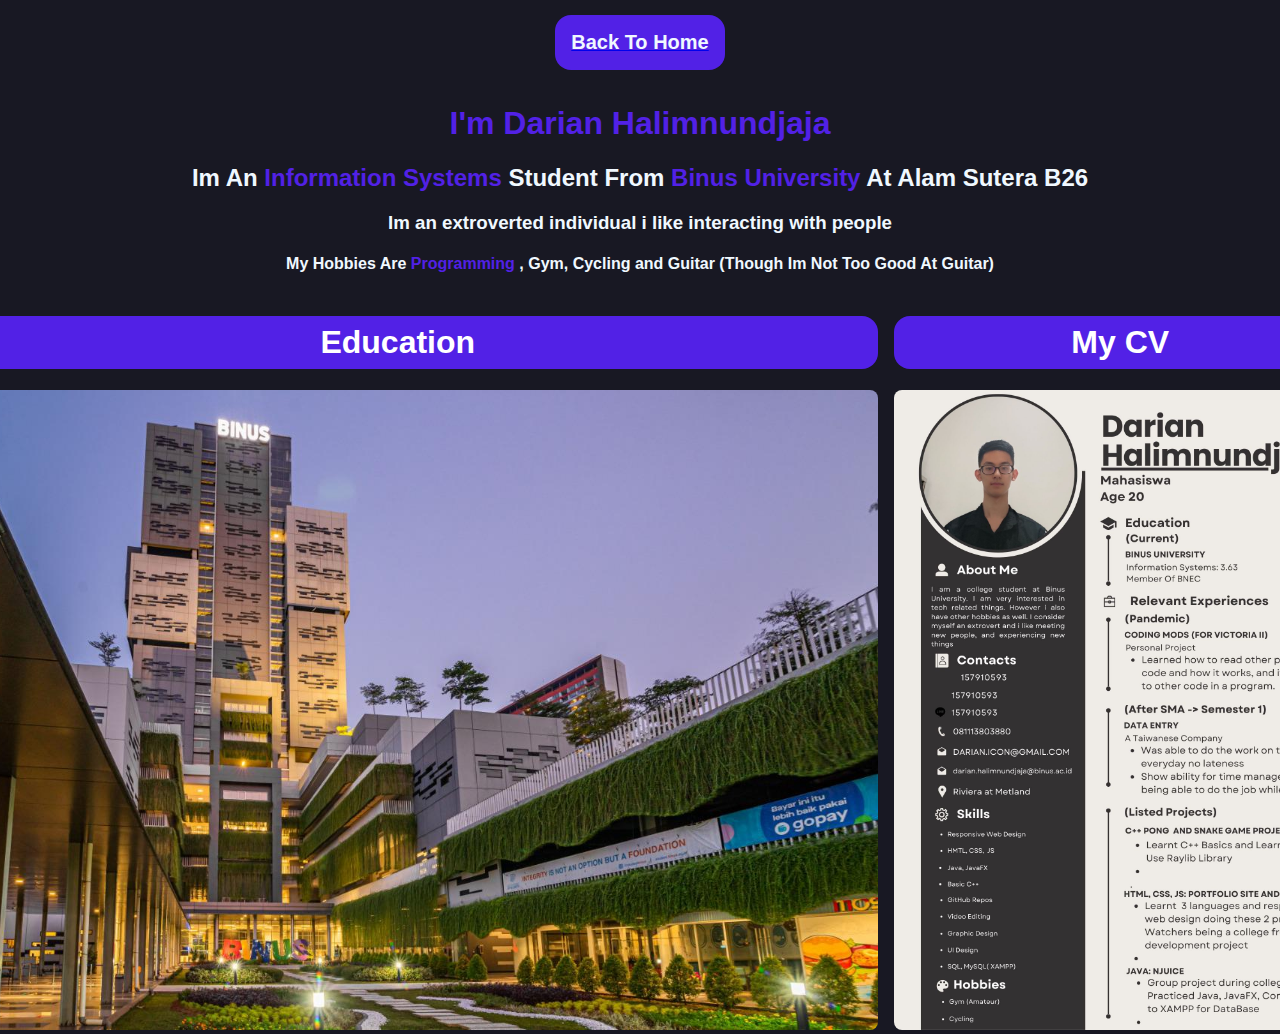
<file: docs/aboutme.html>
<!DOCTYPE html>
<html lang="en">

<head>
    <meta charset="UTF-8">
    <meta name="viewport" content="width=device-width, initial-scale=1.0">
    <title>About Me</title>
    <link rel="stylesheet" href="../CSS/aboutme.css">
</head>


<body>
    <div class="Header">
        <a class="headerDyiButton" href="../docs/index.html"><span class="HeaderText">Back To Home</span></a>
    </div>

    <div class="AHeader">
        <strong>
            <h1>I'm Darian Halimnundjaja</h1>
        </strong>
        <h2>Im An <strong>Information Systems</strong> Student From <strong>Binus University</strong> At Alam Sutera B26
        </h2>
        <h3>Im an extroverted individual i like interacting with people</h3>
        <h4>My Hobbies Are <strong>Programming</strong> , Gym, Cycling and Guitar (Though Im Not Too Good At Guitar)
        </h4>
    </div>

    <div class="contentRow">
        <div class="UnivBanner">
            <strong>
                <h1 class="bannerHeader">Education</h1>
            </strong>
            <img class="UNIVIMG" src="../ASSETS/binusalsut.jpeg" alt="">


        </div>

        <div class="UnivBanner">
            <strong>
                <h1 class="bannerHeader">My CV</h1>
            </strong>

            <img class="UNIVIMG" src="../ASSETS/CV REGULER.jpg" alt="">


        </div>


    </div>








</body>

</html>
</file>
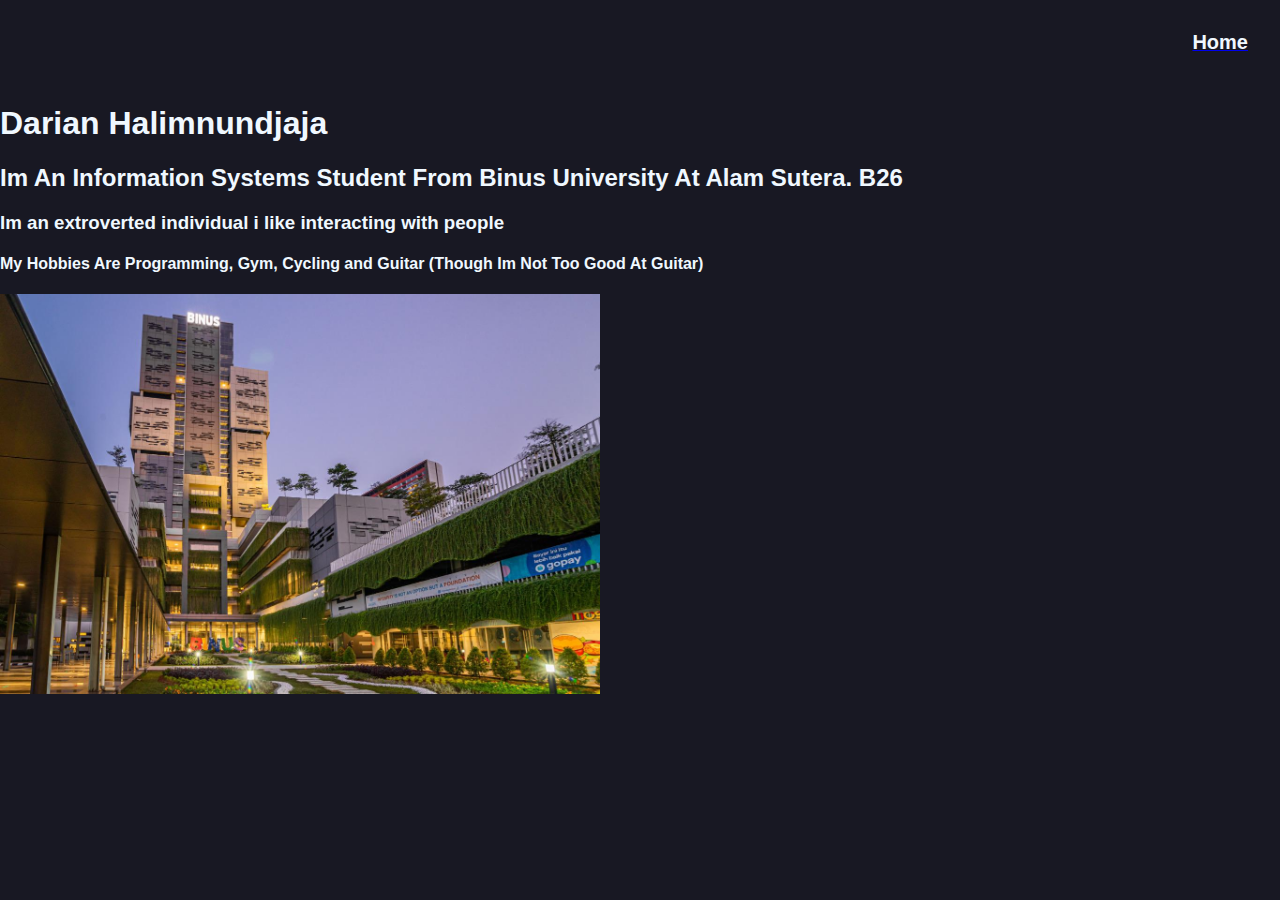
<file: HTML/aboutme.html>
<!DOCTYPE html>
<html lang="en">

<head>
    <meta charset="UTF-8">
    <meta name="viewport" content="width=device-width, initial-scale=1.0">
    <title>About Me</title>
    <link rel="stylesheet" href="../CSS/style.css">
</head>

<body>
    <div class="Header">
        <a href="../HTML/index.html"><span class="HeaderText">Home</span></a>
    </div>

    <div class="AHeader">
        <h1>Darian Halimnundjaja</h1>
        <h2>Im An Information Systems Student From Binus University At Alam Sutera. B26</h2>
        <h3>Im an extroverted individual i like interacting with people</h3>
        <h4>My Hobbies Are Programming, Gym, Cycling and Guitar (Though Im Not Too Good At Guitar)</h4>
    </div>

    <div class="UnivBanner">
        <img class="UNIVIMG" src="../ASSETS/binusalsut.jpeg" alt="">

          
    </div>

   

   
    
       

</body>

</html>
</file>
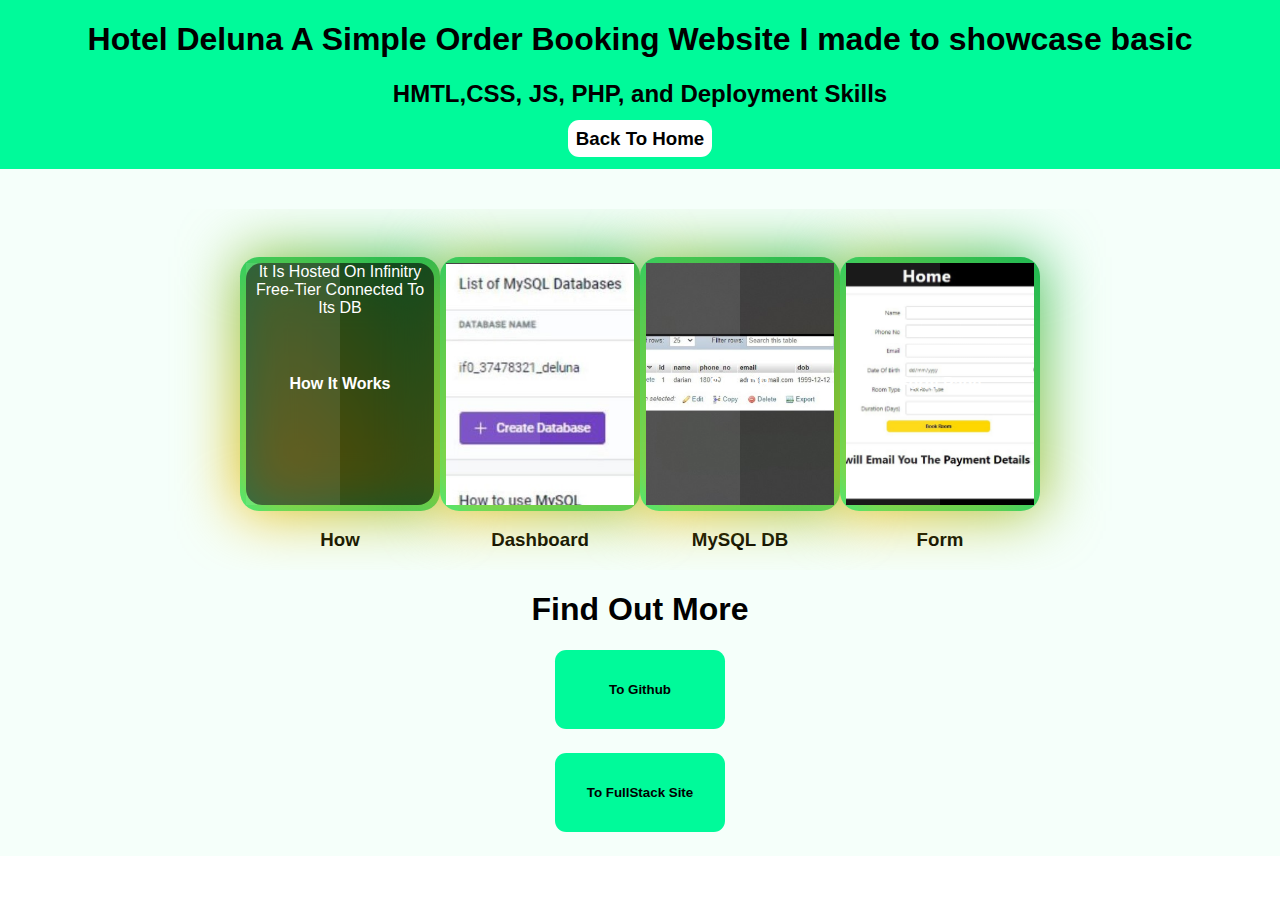
<file: projectsubpages/deluna.html>
<!DOCTYPE html>
<html lang="en">

<head>
    <meta charset="UTF-8">
    <meta name="viewport" content="width=device-width, initial-scale=1.0">
    <title>Deluna Project Detail</title>
    <link rel="stylesheet" href="./projectsubpageStylesheet.css">
</head>

<body>
    <div class="container">
      
        <div class="subHeader">
            <h1>Hotel Deluna A Simple Order Booking Website I made to showcase basic</h1>
            <h2>HMTL,CSS, JS, PHP, and Deployment Skills</h2>
            <h3><a class="backHome" href="../index.html">Back To Home</a></h3> 
        </div>

        <div class="cardContainer">
            <div class="cardContentContainer">
                <div class="card">
                    <span class="cardSpan">It Is Hosted On Infinitry Free-Tier Connected To Its DB</span>
                    <div class="content">How It Works</div>
                </div>
                <h3 class="cardHeader">How</h3>
            </div>

            <div class="cardContentContainer">
                <div class="card">
                    <span class="cardSpan"><img class="cardImg" src="./projectsubpageassets/Delunadash.jpg" alt=""></span>
                    <div class="content">Dashboard</div>
                </div>
                <h3 class="cardHeader">Dashboard</h3>
            </div>
          
            <div class="cardContentContainer">
                <div class="card">
                    <span class="cardSpan"><img class="cardImg" src="./projectsubpageassets/delunasql.jpg" alt=""></span>
                    <div class="content">SQL DB</div>
                </div>
                <h3 class="cardHeader">MySQL DB</h3>
            </div>
     
            <div class="cardContentContainer">
                <div class="card">
                    <span class="cardSpan"><img class="cardImg" src="./projectsubpageassets/delunabookform.jpg" alt=""></span>
                    <div class="content">Form Page</div>
                </div>
                <h3 class="cardHeader">Form</h3>
            </div>

        </div>

        <h1>Find Out More</h1>

        <div class="linksContainer">
           
            <button><a href="https://github.com/DarianHalim/HotelDelLuna">To Github</a></button>

            <button><a href="http://deluna.infinityfreeapp.com/">To FullStack Site</a></button>
        </div>


    </div>

</body>

</html>
</file>
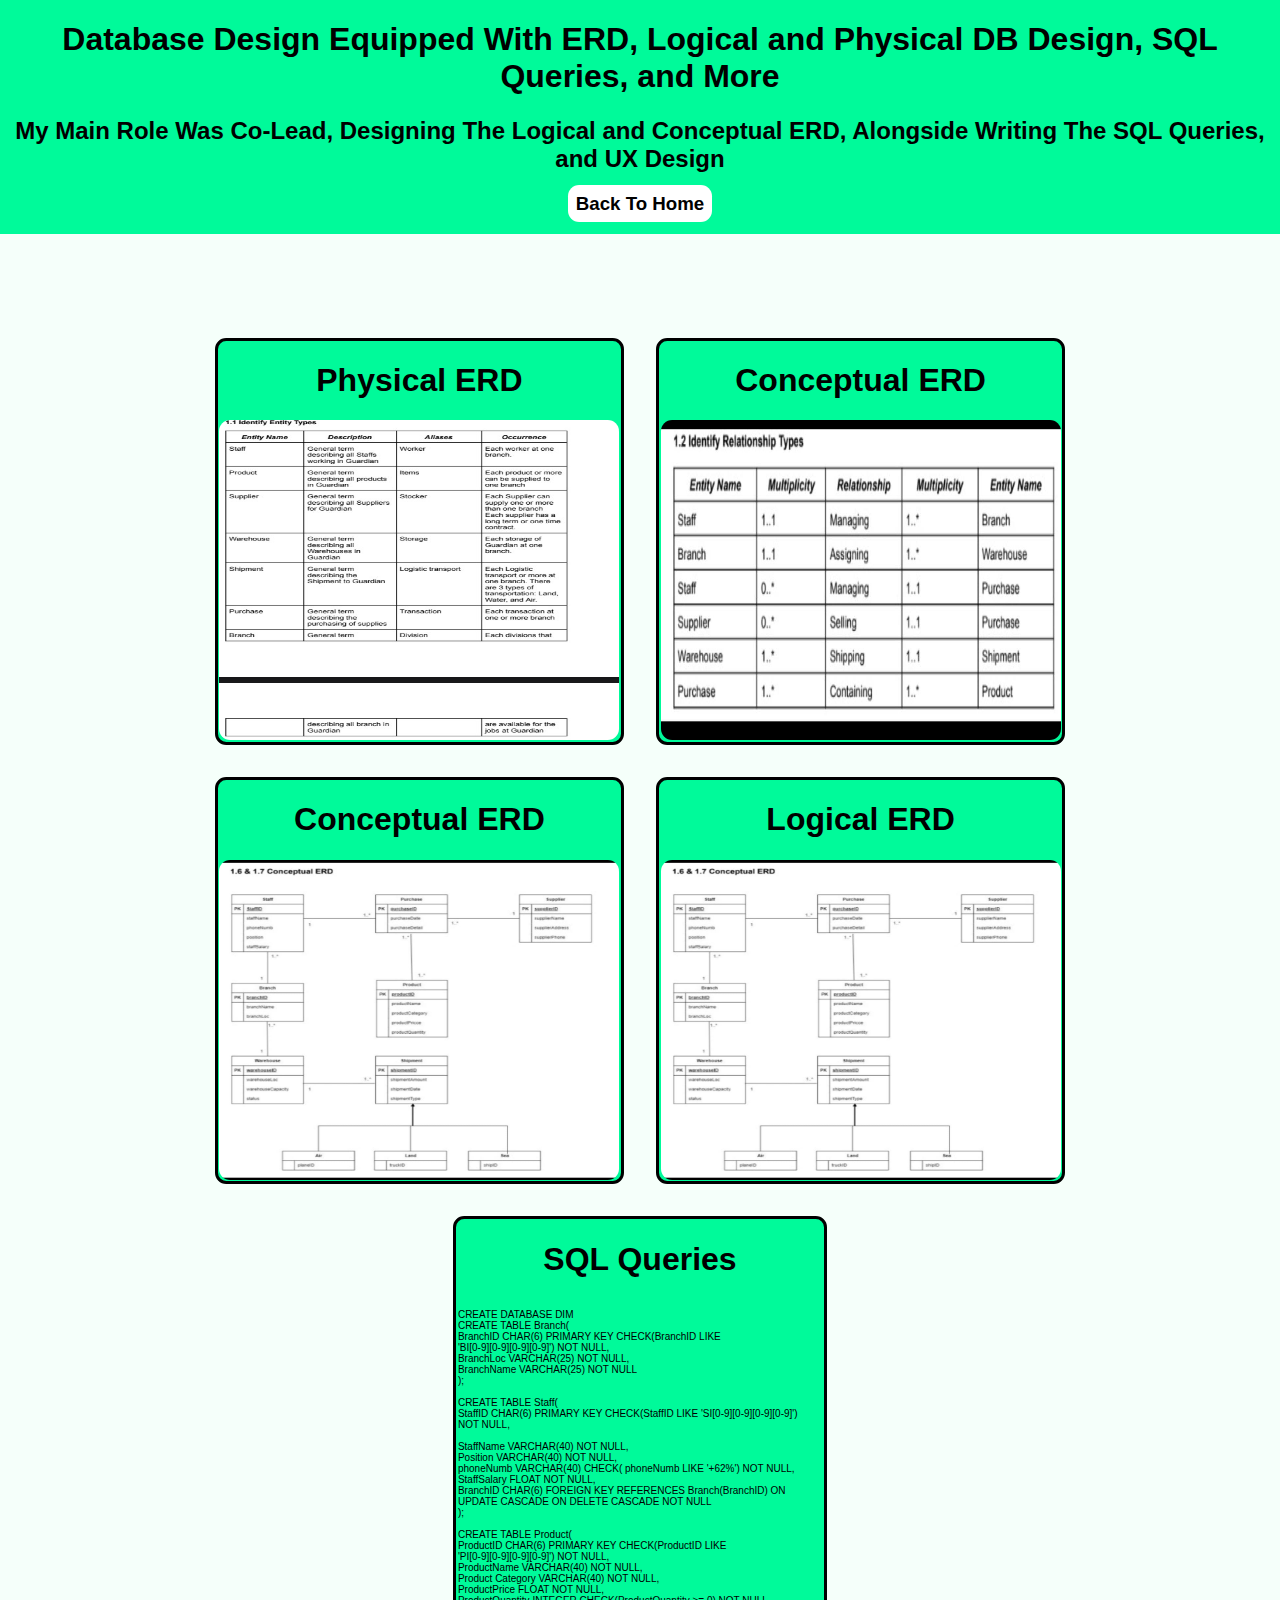
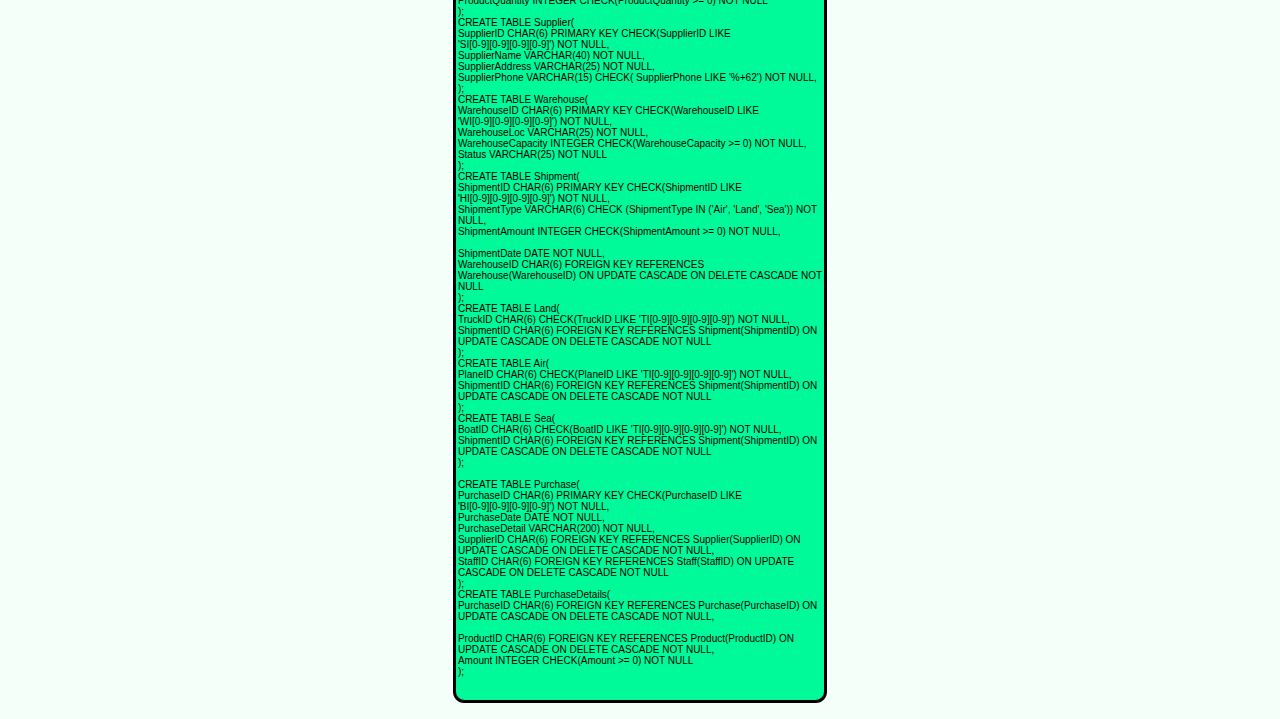
<file: projectsubpages/DIM.html>
<!DOCTYPE html>
<html lang="en">

<head>
    <meta charset="UTF-8">
    <meta name="viewport" content="width=device-width, initial-scale=1.0">
    <title>Deluna Project Detail</title>
    <link rel="stylesheet" href="./projectsubpageStylesheet.css">
</head>

<body class="dimBody">
    <div class="container">

        <div class="subHeader">
            <h1>Database Design Equipped With ERD, Logical and Physical DB Design, SQL Queries, and More</h1>
            <h2>My Main Role Was Co-Lead, Designing The Logical and Conceptual ERD, Alongside Writing The SQL Queries,
                and UX Design</h2>
            <h3><a class="backHome" href="../index.html">Back To Home</a></h3>
        </div>

        <div class="cardContainer">

            <div class="customCard">
                <h1>Physical ERD</h1>
                <img class="customCardImg" src="./projectsubpageassets/Dim1stIMG.jpg" alt="">
            </div>

            <div class="customCard">
                <h1>Conceptual ERD</h1>
                <img class="customCardImg" src="./projectsubpageassets/dimrelationshiptype.jpg" alt="">
            </div>

            <div class="customCard">
                <h1>Conceptual ERD</h1>
                <img class="customCardImg" src="./projectsubpageassets/dimconceptual.jpg" alt="">
            </div>


            <div class="customCard">
                <h1>Logical ERD</h1>
                <img class="customCardImg" src="./projectsubpageassets/dimconceptual.jpg" alt="">
            </div>

            <div class="customCard">
                <h1>SQL Queries</h1>
                <pre class="sqlQueries">
CREATE DATABASE DIM
CREATE TABLE Branch(
BranchID CHAR(6) PRIMARY KEY CHECK(BranchID LIKE
'BI[0-9][0-9][0-9][0-9]') NOT NULL,
BranchLoc VARCHAR(25) NOT NULL,
BranchName VARCHAR(25) NOT NULL
);

CREATE TABLE Staff(
StaffID CHAR(6) PRIMARY KEY CHECK(StaffID LIKE 'SI[0-9][0-9][0-9][0-9]')
NOT NULL,

StaffName VARCHAR(40) NOT NULL,
Position VARCHAR(40) NOT NULL,
phoneNumb VARCHAR(40) CHECK( phoneNumb LIKE '+62%') NOT NULL,
StaffSalary FLOAT NOT NULL,
BranchID CHAR(6) FOREIGN KEY REFERENCES Branch(BranchID) ON
UPDATE CASCADE ON DELETE CASCADE NOT NULL
);

CREATE TABLE Product(
ProductID CHAR(6) PRIMARY KEY CHECK(ProductID LIKE
'PI[0-9][0-9][0-9][0-9]') NOT NULL,
ProductName VARCHAR(40) NOT NULL,
Product Category VARCHAR(40) NOT NULL,
ProductPrice FLOAT NOT NULL,
ProductQuantity INTEGER CHECK(ProductQuantity >= 0) NOT NULL
);
CREATE TABLE Supplier(
SupplierID CHAR(6) PRIMARY KEY CHECK(SupplierID LIKE
'SI[0-9][0-9][0-9][0-9]') NOT NULL,
SupplierName VARCHAR(40) NOT NULL,
SupplierAddress VARCHAR(25) NOT NULL,
SupplierPhone VARCHAR(15) CHECK( SupplierPhone LIKE '%+62') NOT NULL,
);
CREATE TABLE Warehouse(
WarehouseID CHAR(6) PRIMARY KEY CHECK(WarehouseID LIKE
'WI[0-9][0-9][0-9][0-9]') NOT NULL,
WarehouseLoc VARCHAR(25) NOT NULL,
WarehouseCapacity INTEGER CHECK(WarehouseCapacity >= 0) NOT NULL,
Status VARCHAR(25) NOT NULL
);
CREATE TABLE Shipment(
ShipmentID CHAR(6) PRIMARY KEY CHECK(ShipmentID LIKE
'HI[0-9][0-9][0-9][0-9]') NOT NULL,
ShipmentType VARCHAR(6) CHECK (ShipmentType IN ('Air', 'Land', 'Sea')) NOT
NULL,
ShipmentAmount INTEGER CHECK(ShipmentAmount >= 0) NOT NULL,

ShipmentDate DATE NOT NULL,
WarehouseID CHAR(6) FOREIGN KEY REFERENCES
Warehouse(WarehouseID) ON UPDATE CASCADE ON DELETE CASCADE NOT
NULL
);
CREATE TABLE Land(
TruckID CHAR(6) CHECK(TruckID LIKE 'TI[0-9][0-9][0-9][0-9]') NOT NULL,
ShipmentID CHAR(6) FOREIGN KEY REFERENCES Shipment(ShipmentID) ON
UPDATE CASCADE ON DELETE CASCADE NOT NULL
);
CREATE TABLE Air(
PlaneID CHAR(6) CHECK(PlaneID LIKE 'TI[0-9][0-9][0-9][0-9]') NOT NULL,
ShipmentID CHAR(6) FOREIGN KEY REFERENCES Shipment(ShipmentID) ON
UPDATE CASCADE ON DELETE CASCADE NOT NULL
);
CREATE TABLE Sea(
BoatID CHAR(6) CHECK(BoatID LIKE 'TI[0-9][0-9][0-9][0-9]') NOT NULL,
ShipmentID CHAR(6) FOREIGN KEY REFERENCES Shipment(ShipmentID) ON
UPDATE CASCADE ON DELETE CASCADE NOT NULL
);

CREATE TABLE Purchase(
PurchaseID CHAR(6) PRIMARY KEY CHECK(PurchaseID LIKE
'BI[0-9][0-9][0-9][0-9]') NOT NULL,
PurchaseDate DATE NOT NULL,
PurchaseDetail VARCHAR(200) NOT NULL,
SupplierID CHAR(6) FOREIGN KEY REFERENCES Supplier(SupplierID) ON
UPDATE CASCADE ON DELETE CASCADE NOT NULL,
StaffID CHAR(6) FOREIGN KEY REFERENCES Staff(StaffID) ON UPDATE
CASCADE ON DELETE CASCADE NOT NULL
);
CREATE TABLE PurchaseDetails(
PurchaseID CHAR(6) FOREIGN KEY REFERENCES Purchase(PurchaseID) ON
UPDATE CASCADE ON DELETE CASCADE NOT NULL,

ProductID CHAR(6) FOREIGN KEY REFERENCES Product(ProductID) ON
UPDATE CASCADE ON DELETE CASCADE NOT NULL,
Amount INTEGER CHECK(Amount >= 0) NOT NULL
);
                </pre>
            </div>

        </div>





    </div>

</body>

</html>
</file>
<file: CSS/aboutme.css>
body {
    background-color: #181823;
    margin: 0;
    color: aliceblue;
    font-family: 'Lucida Sans', 'Lucida Sans Regular', 'Lucida Grande', 'Lucida Sans Unicode', Geneva, Verdana, sans-serif;
    text-align: center;
}

strong{
    color: #5221E6;
}

.bannerHeader{
    background-color: white;
    padding: 0.5rem 0.5rem 0.5rem 0.5rem;
    border-radius: 1rem;
}

.container {
    flex-direction: column;
    background-color: #181823;
    padding: 0;
    margin: 0;
}

.headerDyiButton {
    background-color: #5221E6;
    padding: 1rem 1rem 1rem 1rem;
    border-radius: 1rem;
}

.headerDyiButton:hover {
    background-color: white;
    color: #5221E6;
}


.Header {
    padding: 2rem 2rem 2rem 2rem;
    display: flex;
    flex-direction: row;
    justify-content: center;
    height: 20px;
    align-items: center;
    position: relative;
    gap: 1rem;
}

@media (max-width:300px) {
    .IntroText {
        font-size: 10px;
    }
}


.HeaderText {
    font-size: 20px;
    font-family: 'Lucida Sans', 'Lucida Sans Regular', 'Lucida Grande', 'Lucida Sans Unicode', Geneva, Verdana, sans-serif;
    font-weight: bolder;
    color: aliceblue;
}

.HeaderText:hover {
    color: #5221E6;
}

.contentRow {
    display: flex;
    flex-direction: row;
    justify-content: center;
}

.UnivBanner {
    margin-right: 1rem;

}

.UNIVIMG {
    height: 40rem;
    width: auto;
    border-radius: 0.5rem;
}

.bannerHeader{
    color: white;
    background-color:  #5221E6;
}
</file>
<file: CSS/style.css>
body{
    background-color: #181823;
    margin: 0;
    color: aliceblue;
    font-family: 'Lucida Sans', 'Lucida Sans Regular', 'Lucida Grande', 'Lucida Sans Unicode', Geneva, Verdana, sans-serif;
    
}



.container{
    flex-direction: column;
    background-color: #181823;
    padding: 0;
    margin: 0;
}


.Header{
    padding: 2rem 2rem 2rem 2rem;
    display: flex;
    flex-direction: row;
    justify-content: right;
    height: 20px;
    align-items: center;
    position: relative ;
    gap: 1rem;
}

@media (max-width:300px){
    .IntroText{
        font-size: 10px;
    }
}


.HeaderText{
font-size: 20px;
font-family: 'Lucida Sans', 'Lucida Sans Regular', 'Lucida Grande', 'Lucida Sans Unicode', Geneva, Verdana, sans-serif;
font-weight: bolder;
color: aliceblue;
}

.HeaderText:hover{
    color: #5221E6;
}

.MainBanner{
   display: flex;
   flex-direction: row;
   justify-content:center ;
   align-items: center;
 
}

.MyPic{
    background-color: #5221E6;
    height: 500px;
    width: 400px;
    margin-right: 20px;
    object-fit: cover;
    border-radius: 1rem ;
}

.IntroText{
    text-align: left;
    color: aliceblue;
    font-family: 'Lucida Sans', 'Lucida Sans Regular', 'Lucida Grande', 'Lucida Sans Unicode', Geneva, Verdana, sans-serif;
    margin-bottom: 20px;
    height: 350px;
    width: 550px;
    display: flex;
    flex-direction: column;
    align-items: center;
    justify-content: center;
}

.IntroH{
    font-size: 50px;
}
.IntroButtons{
    display: flex;
    flex-direction: row;
    margin-left: 2rem;
    flex-wrap: wrap;
    justify-content: center;
    gap: 2rem;
}

.topButton{
    font-size: 20px;
    font-weight: 550;
    height:40px;
    width:200px;
    border-radius: 0.5rem;
    position: fixed;
    background-color: #5221E6;
    color: white;
}

.topButton:hover{
   background-color: white;
    color: aliceblue;
}

.IntroButton{
   font-size: 20px;
   font-weight: 550;
   height:40px;
   width:200px;
   border-radius: 1.5rem;
}

.IntroButton:hover{
    background-color: #5221E6;
    color: aliceblue;
}


.SkillRow{
    
    display: flex;
    flex-direction: row;
    justify-content: center;
    gap: 2rem;
    height: 100%;
    width:  100%;
  
}


.SkillSet{
    margin-top: 10px;
   height: 400px;
   width: 500px;
    display: flex;
    flex-direction: column;
    text-align: left;
    padding-left: 1rem;

}

.skillsetH{
    font-size: 40px;
}

.skillsetP{
font-size: 24px;
}

.MySkills{
    display: flex;
    flex-direction: row;
    flex-wrap: wrap;
    gap: 1rem;

}

.SkillCard{
    margin-top: 10px;
    align-items: center;
    margin-bottom: 5rem;
    display: flex;
    flex-direction: column;
    align-items: center;
    border: 0.5rem;
    border-style: solid;
    border-color: #5221E6;
    padding: 1rem 1rem 1rem 1rem;
    border-radius: 1.5rem;
}

.SkillText{
    
    height: 200PX;
    width: 250px;
    text-align: center;
    margin-left: 20px;
}

.SkillIMGContainer{
    display: flex;
    flex-direction: row;
    justify-content: center;
}

.SkillIMG{
    height: 70px;
    width: auto;
}

.SkillCardButton{
    width: 250px;
    height: 50px;
    text-align: center;
    border-radius: 1.5rem;
}

.SkillCardButton:hover{
   color:aliceblue ;
   background-color: #5221E6;
}

em{
    color: #5221E6;
}
.ContactsContainer{

    background-size: cover;
    background-repeat: no-repeat;
    display: flex;
    justify-content: space-between;
    

}

table, th, td {
    border: 0.3rem;
    border-color: #5221E6;
    border-style: solid;
    border-collapse: collapse;
    background-color: aliceblue;
    border-collapse: collapse;
    text-align: center;
    color: #181823;
    width: 65rem;
    height: 6%;
}

   

 .ExperienceContainer{
    display: flex;
    flex-direction: column;
    justify-content: center;
    align-items: center;
    margin-top: 2rem;
    margin-bottom: 2rem;
 }



.ContactHeader{

    padding-left: 2rem;
}

b{
    color: #5221E6;
}

.Contacts{
    padding-left: 2rem;
}


.ContactIMG{
    height: 25rem;
    width: auto;
}

.UNIVIMG{
    width: auto;
    height: 400px;
}

html{
    scroll-behavior: smooth;
}

.table{
    text-align: center;
}

.Projects{
    display: flex;
    flex-direction: column;
    text-align: center;
}

.projectimg{
height:auto;
width:100%;
}

.projectimgContainer{
height: 50%;
width: 80%;

}

.projectRow{
    display: flex;
    flex-direction: row;
}

.ProjectCard{
    text-align: center;
    align-items: center;
    display: flex;
    flex-direction: column;
    border: 0.2rem;
    border-color: #5221E6;
    border-style: solid;
    border-radius: 2rem;
    margin-left: 1rem;
}
</file>
<file: projectsubpages/projectsubpageStylesheet.css>
*{
    font-family: 'Segoe UI', Tahoma, Geneva, Verdana, sans-serif;
    box-sizing: border-box; 
}

body{
    margin: 0;
    padding: 0;
    background-color: 30 215 96;

}

a{
    text-decoration: none;
    color: black;
}

.backHome{
    background-color: white;
    padding: 0.5rem;
    border-radius: 0.7rem;
}

.backHome:hover{
    background-color: black;
    color: white;
}

.container{
    display: flex;
    flex-direction: column;
    align-items: center;
    background-color: mintcream;
}
.subHeader{
    text-align: center;
    margin-bottom: 2.5rem;
    background-color: mediumspringgreen;
    width: 100%;
}


.cardContainer{
    display: flex;
    flex-direction: row;
    flex-wrap: wrap;
    padding-top: 3rem;
    overflow-y: hidden;
    width: 100%;
    height: auto;
    justify-content: center;
}

.cardHeader{
    text-align: center;
}

.card {
    position: relative;
    width: 200px;
    height: 254px;
    color: #fff;
    transition: 0.5s;
    cursor: pointer;
  }

  .cardContentContainer{
    display: flex;
    flex-direction: column;
  }
  
  .cardImg{
    height:100%;
    width: 100%;
    object-fit: cover;
  }

  .card:hover {
    transform: translateY(-20px);
  }
  
  .card::before {
    content: '';
    width: 100%;
    height: 100%;
    position: absolute;
    top: 0;
    left: 0;
    background: linear-gradient(45deg, #0cfb9f, #1DB954);
    border-radius: 1.2em;
    color: #026f45;
  }
  
  .card::after {
    content: '';
    position: absolute;
    top: 0;
    left: 0;
    width: 100%;
    height: 100%;
    background: linear-gradient(45deg, #ffbc00, #1DB954);
    filter: blur(30px);
  }

  .cardSpan{
    text-align: center;
    font-weight: 500;
  }
  
  .card span {
    position: absolute;
    top: 6px;
    left: 6px;
    right: 6px;
    bottom: 6px;
    background-color: rgba(0, 0, 0, 0.6);
    z-index: 2;
    border-radius: 1em;
  }
  
  .card span::before {
    content: '';
    position: absolute;
    top: 0;
    left: 0;
    width: 50%;
    height: 100%;
    background-color: rgba(255, 255, 255, 0.1);
  }
  
  .card .content {
    position: relative;
    padding: 10px;
    z-index: 10;
    width: 100%;
    height: 100%;
    display: flex;
    align-items: center;
    justify-content: center;
    font-weight: 800;
    font-size: 1rem;
    text-align: center;

  }

  .linksContainer{
    display: flex;
    flex-direction: column;
    justify-content: center;
  }

  button{
    margin-bottom: 1.5rem;
    padding: 2rem;
    border-radius: 0.7rem;
    border-style: none;
    background-color: mediumspringgreen;
    font-weight: bold;
  }

  button:hover{
    background-color: black;
    color: mediumspringgreen;
  }

  button:active{
    color: black;
  }

  .customCard{
    margin: 1rem;
    border-style: solid;
    border-radius: 0.7rem;
    background-color: mediumspringgreen;
    padding: 0.1rem;
    padding-top: 0rem;
    display: flex;
    flex-direction: column;
    justify-content: center;
    align-items: center;

  }

  .customCardImg{
    
    height: 20rem;
    width: 25rem;
    border-radius: 0.7rem;
  
  }

  .sqlQueries{
    font-size: 10px;
  }

  .dimBody{
    overflow-x: hidden;
  }
</file>
